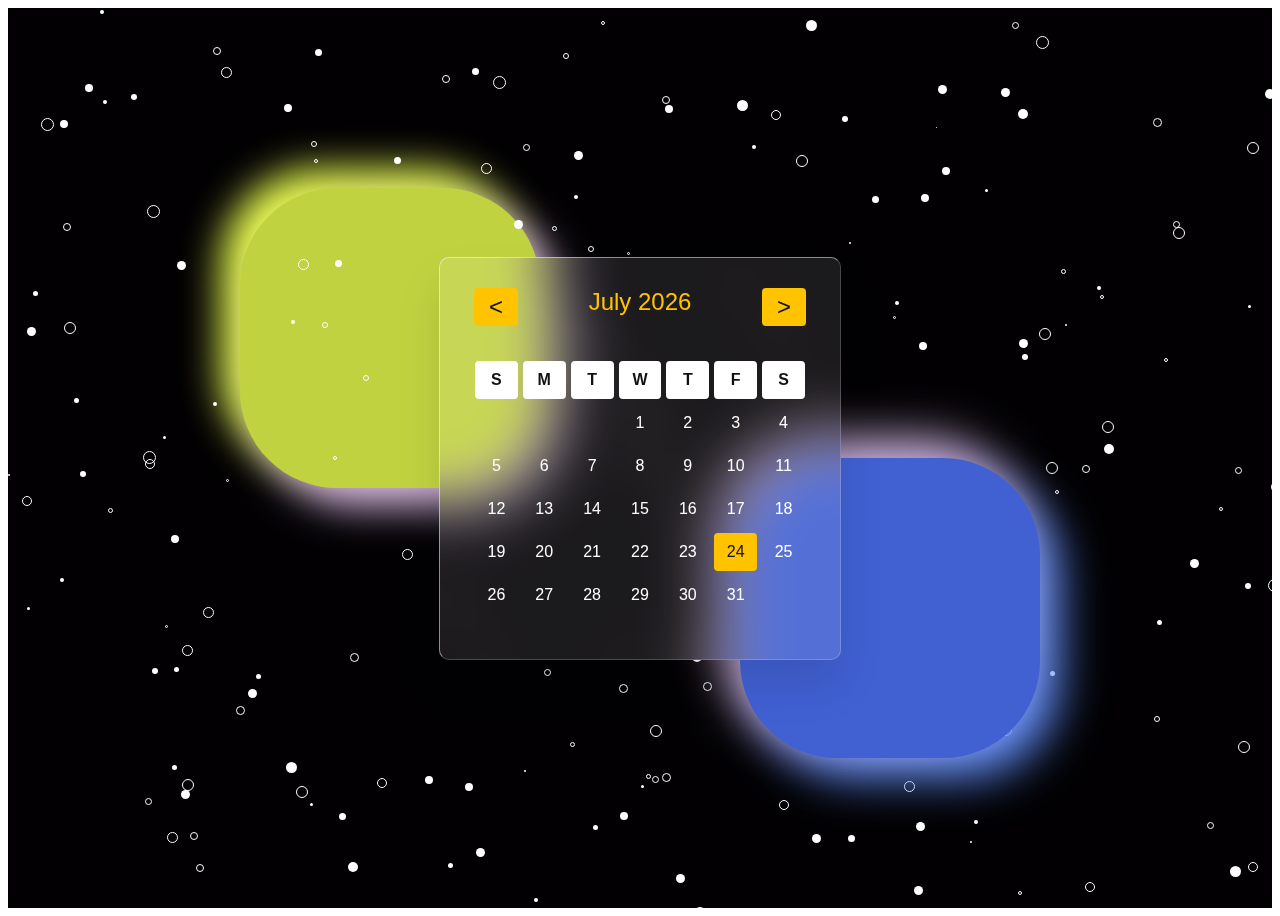
<file: index2.html>
<!DOCTYPE html>
<html lang="en">
<head>
    <meta charset="UTF-8">
    <title>Designed By
| Rahul |</title>
    <link rel="stylesheet" href="dycalendar.css">
    <link rel="stylesheet" href="style2.css">
</head>
                                      
<body>
    <section>
        <div class="box">
            <div class="container">
                <div id="dycalendar"></div>
            </div>
        </div>
    </section>
    <script src="dycalendar.js"></script>
    <script>
      dycalendar.draw({
        target: '#dycalendar',
          type: 'month',
          dayformat: 'full',
          monthformat: 'full',
          highlighttargetdate: true,
          prevnextbutton: 'show'
          })
    </script> 
    <script>
     function bubbles(){
         var count = 200;
         var section = document.querySelector('section');
         var i =0;
         while (i < count){
            var bubble = document.createElement('i');
            var x = Math.floor(Math.random() * window.innerWidth);
            var y = Math.floor(Math.random() * window.innerHeight);
         
            var size = Math.random() * 10;
            bubble.style.left = x+'px';
            bubble.style.top = y+'px';
            bubble.style.width = 1+size+'px';
            bubble.style.height = 1+size+'px';
             
            bubble.style.animationDuration = 5+size+'s'; 
            bubble.style.animationDelay = +size+'s'; 
         
            section.appendChild(bubble);
            i++
     }
    }
    bubbles()
   </script>
    
    
</body>    
</html>
</file>
<file: dycalendar.css>
.dycalendar-container {
    display: inline-block;
    border : 1px solid #eee;
}

.dycalendar-container.round-edge {
    border-radius: 5%;
    -o-border-radius: 5%;
    -moz-border-radius: 5%;
    -webkit-border-radius: 5%;
}



/*================================== DAY CALENDAR ========================*/
/*
 * day calendar style
 *-------------------------------------------------*/
.dycalendar-day-container {
    padding : 10px;
    text-align : center;
    font-family : Arial;
}

.dycalendar-day-container div{
    padding : 0;
    margin-bottom : 10px;
}

.dycalendar-day-container .dycalendar-span-day {
    font-size : 110%;
}

.dycalendar-day-container .dycalendar-span-date {
    font-size : 250%;
}

.dycalendar-day-container .dycalendar-span-month-year {
    font-size : 90%
}

/*================================== DAY CALENDAR ENDS HERE ===============*/



/*================================== MONTH CALENDAR DEFAULT ========================*/

/*
 * month calendar style
 *-------------------------------------------------*/
.dycalendar-month-container {
    padding : 10px;
    text-align : center;
    font-family : Arial;
}

.dycalendar-month-container div{
    padding : 0;
    margin-bottom : 10px;
}

.dycalendar-month-container .dycalendar-header {
    position : relative;
}

.dycalendar-month-container .dycalendar-header .dycalendar-prev-next-btn {
    position : absolute;
    top : 0;
    cursor : pointer;
}

.dycalendar-month-container .dycalendar-header .dycalendar-prev-next-btn.prev-btn {
    left : 0;
}

.dycalendar-month-container .dycalendar-header .dycalendar-prev-next-btn.next-btn {
    right : 0;
}

.dycalendar-month-container .dycalendar-span-month-year {
    margin : 5px;
    cursor : pointer;
}

.dycalendar-month-container .dycalendar-body table tr td {
    padding : 5px;
}

.dycalendar-month-container .dycalendar-today-date,
.dycalendar-month-container .dycalendar-target-date {
    background-color: #111;
    color : #fff;
    border-radius: 2px;
}

/*================================== MONTH CALENDAR ENS HERE ===============*/



/*================================== DYCALENDAR SKIN =======================*/

/*
 * calendar skin  (default skin)
 *-------------------------------------------------*/
.dycalendar-container.gradient {
    background: #fff;
    background: linear-gradient(#fff, #d3d3d3);
    background: -o-linear-gradient(#fff, #d3d3d3);
    background: -moz-linear-gradient(#fff, #d3d3d3);
    background: -webkit-linear-gradient(#fff, #d3d3d3);
}

/*
 * calendar skin  (skin-black)
 *-------------------------------------------------*/
.dycalendar-container.skin-black {
    color : #fff;
    background-color: #111;
    border : 0;
}

.dycalendar-container.skin-black.gradient {
    background: #111;
    background: linear-gradient(#555, #111);
    background: -o-linear-gradient(#555, #111);
    background: -moz-linear-gradient(#555, #111);
    background: -webkit-linear-gradient(#555, #111);
}

.dycalendar-container.skin-black .dycalendar-today-date,
.dycalendar-container.skin-black .dycalendar-target-date {
    background-color: #fff;
    color : #111;
    border-radius: 2px;
}

/*
 * calendar skin  (skin-blue)
 *-------------------------------------------------*/
.dycalendar-container.skin-blue {
    color : #fff;
    background-color: #3c99d3;
    border : 0;
}

.dycalendar-container.skin-blue.gradient {
    background: #3c99d3;
    background: linear-gradient(#5ebbf5, #3c99d3);
    background: -o-linear-gradient(#5ebbf5, #3c99d3);
    background: -moz-linear-gradient(#5ebbf5, #3c99d3);
    background: -webkit-linear-gradient(#5ebbf5, #3c99d3);
}

.dycalendar-container.skin-blue .dycalendar-today-date,
.dycalendar-container.skin-blue .dycalendar-target-date {
    background-color: #fff;
    color : #3c99d3;
    border-radius: 2px;
}

/*
 * calendar skin  (skin-green)
 *-------------------------------------------------*/
.dycalendar-container.skin-green {
    color : #fff;
    background-color: #2bb063;
    border : 0;
}

.dycalendar-container.skin-green.gradient {
    background: #2bb063;
    background: linear-gradient(#3dd175, #2bb063);
    background: -o-linear-gradient(#3dd175, #2bb063);
    background: -moz-linear-gradient(#3dd175, #2bb063);
    background: -webkit-linear-gradient(#3dd175, #2bb063);
}

.dycalendar-container.skin-green .dycalendar-today-date,
.dycalendar-container.skin-green .dycalendar-target-date {
    background-color: #fff;
    color : #2bb063;
    border-radius: 2px;
}

/*
 * calendar skin  (skin-purple)
 *-------------------------------------------------*/
.dycalendar-container.skin-purple {
    color : #fff;
    background-color: #975ea4;
    border : 0;
}

.dycalendar-container.skin-purple.gradient {
    background: #975ea4;
    background: linear-gradient(#ca82d7, #975ea4);
    background: -o-linear-gradient(#ca82d7, #975ea4);
    background: -moz-linear-gradient(#ca82d7, #975ea4);
    background: -webkit-linear-gradient(#ca82d7, #975ea4);
}

.dycalendar-container.skin-purple .dycalendar-today-date,
.dycalendar-container.skin-purple .dycalendar-target-date {
    background-color: #fff;
    color : #975ea4;
    border-radius: 2px;
}

/*
 * calendar skin  (skin-red)
 *-------------------------------------------------*/
.dycalendar-container.skin-red {
    color : #fff;
    background-color: #e94d40;
    border : 0;
}

.dycalendar-container.skin-red.gradient {
    background: #e94d40;
    background: linear-gradient(#fb6f62, #e94d40);
    background: -o-linear-gradient(#fb6f62, #e94d40);
    background: -moz-linear-gradient(#fb6f62, #e94d40);
    background: -webkit-linear-gradient(#fb6f62, #e94d40);
}

.dycalendar-container.skin-red .dycalendar-today-date,
.dycalendar-container.skin-red .dycalendar-target-date {
    background-color: #fff;
    color : #e94d40;
    border-radius: 2px;
}

/*
 * calendar skin  (skin-spacegray)
 *-------------------------------------------------*/
.dycalendar-container.skin-spacegray {
    color : #fff;
    background-color: #343d46;
    border : 0;
}

.dycalendar-container.skin-spacegray.gradient {
    background: #343d46;
    background: linear-gradient(#454e57, #343d46);
    background: -o-linear-gradient(#454e57, #343d46);
    background: -moz-linear-gradient(#454e57, #343d46);
    background: -webkit-linear-gradient(#454e57, #343d46);
}

.dycalendar-container.skin-spacegray .dycalendar-today-date,
.dycalendar-container.skin-spacegray .dycalendar-target-date {
    background-color: #fff;
    color : #343d46;
    border-radius: 2px;
}

/*================================== DYCALENDAR SKIN ENDS HERE =============*/


/*================================== DYCALENDAR SHADOW =====================*/
/*
 * calendar shadow  (shadow-default)
 *-------------------------------------------------*/
 .dycalendar-container.shadow-default {
     -o-box-shadow: 0 4px 4px 0 rgba(50, 50, 50, 0.4);
     -moz-box-shadow: 0 4px 4px 0 rgba(50, 50, 50, 0.4);
     -webkit-box-shadow: 0 4px 4px 0 rgba(50, 50, 50, 0.4);
     box-shadow: 0 4px 4px 0 rgba(50, 50, 50, 0.4);
 }

 /*
  * calendar shadow  (shadow-black)
  *-------------------------------------------------*/
.dycalendar-container.shadow-black {
    -o-box-shadow: 0 4px 4px 0 rgba(0, 0, 0, 0.4);
    -moz-box-shadow: 0 4px 4px 0 rgba(0, 0, 0, 0.4);
    -webkit-box-shadow: 0 4px 4px 0 rgba(0, 0, 0, 0.4);
    box-shadow: 0 4px 4px 0 rgba(0, 0, 0, 0.4);
}

/*
 * calendar shadow  (shadow-blue)
 *-------------------------------------------------*/
.dycalendar-container.shadow-blue {
   -o-box-shadow: 0 4px 4px 0 rgba(60, 153, 211, 0.4);
   -moz-box-shadow: 0 4px 4px 0 rgba(60, 153, 211, 0.4);
   -webkit-box-shadow: 0 4px 4px 0 rgba(60, 153, 211, 0.4);
   box-shadow: 0 4px 4px 0 rgba(60, 153, 211, 0.4);
}

/*
 * calendar shadow  (shadow-green)
 *-------------------------------------------------*/
.dycalendar-container.shadow-green {
   -o-box-shadow: 0 4px 4px 0 rgba(43, 176, 99, 0.4);
   -moz-box-shadow: 0 4px 4px 0 rgba(43, 176, 99, 0.4);
   -webkit-box-shadow: 0 4px 4px 0 rgba(43, 176, 99, 0.4);
   box-shadow: 0 4px 4px 0 rgba(43, 176, 99, 0.4);
}

/*
 * calendar shadow  (shadow-purple)
 *-------------------------------------------------*/
.dycalendar-container.shadow-purple {
   -o-box-shadow: 0 4px 4px 0 rgba(151, 94, 164, 0.4);
   -moz-box-shadow: 0 4px 4px 0 rgba(151, 94, 164, 0.4);
   -webkit-box-shadow: 0 4px 4px 0 rgba(151, 94, 164, 0.4);
   box-shadow: 0 4px 4px 0 rgba(151, 94, 164, 0.4);
}

/*
 * calendar shadow  (shadow-red)
 *-------------------------------------------------*/
.dycalendar-container.shadow-red {
   -o-box-shadow: 0 4px 4px 0 rgba(233, 77, 64, 0.4);
   -moz-box-shadow: 0 4px 4px 0 rgba(233, 77, 64, 0.4);
   -webkit-box-shadow: 0 4px 4px 0 rgba(233, 77, 64, 0.4);
   box-shadow: 0 4px 4px 0 rgba(233, 77, 64, 0.4);
}

/*
 * calendar shadow  (shadow-spacegray)
 *-------------------------------------------------*/
.dycalendar-container.shadow-spacegray {
   -o-box-shadow: 0 4px 4px 0 rgba(52, 61, 70, 1);
   -moz-box-shadow: 0 4px 4px 0 rgba(52, 61, 70, 1);
   -webkit-box-shadow: 0 4px 4px 0 rgba(52, 61, 70, 1);
   box-shadow: 0 4px 4px 0 rgba(52, 61, 70, 1);
}

/*================================== DYCALENDAR SHADOW ENDS HERE ===========*/
</file>
<file: style2.css>
@import url('https://fonts.googleapis.com/css?family=poppins:200,300,400,500,600,700,800,900&display=swap');
{
    margin: 0;
    padding: 0;
    box-sizing: border-box;
    font-family: 'Poppins', sans-serif;
}
section 
{
    position: relative;
    display: flex;
    justify-content: center;
    align-items: center;
    min-height: 100vh;
    background: #020003;
    overflow: hidden;
}

section::before
{
    content: '';
    position: absolute;
    width: 300px;
    height: 300px;
    border-radius: 97px;
    background: #c1d241;
    box-shadow:  19px 19px 38px #D2B4DE,
             -19px -19px 38px #ebff4f;
    transform: translate(-250px,-120px);
}

section::after
{
    content: '';
    position: absolute;
    width: 300px;
    height: 300px;
    border-radius: 97px;
    background: #4160d2;
    box-shadow:  -19px -19px 47px #D2B4DE,
             19px 19px 47px #6392ff;
    transform: translate(250px,150px);
    
}

section i
{
    position: absolute;
    background: #fff;
    border-radius: 100%;
    animation: animate linear infinite;
}
section i:nth-child(even)
{
    background: transparent;
    border: 1px solid #fff;
}
@keyframes animate
{
    0%
    {
        transform: translateY(0);
        opacity: 0;
    }
    10%
    {
        transform: translateY(0);
        opacity: 2;
    }
    90%
    {
        transform: translateY(0);
        opacity: 2;
    }
    100%
    {
        transform: translateY(-2000%);
        opacity: 0;
    }
}

.box
{
    position: relative;
    z-index: 1000;
}

.container
{
    position: relative;
    width: 400px;
    min-height: 400px;
    background: rgb(255, 255, 255, 0.1);
    box-shadow: 0 25px 45px rgb(0,0,0,0.1);
    border: 1px solid rgb(255, 255, 255,0.5);
    border-right: 1px solid rgb(255, 255, 255, 0.2);
    border-bottom: 1px solid rgb(255, 255, 255, 0.2);
    backdrop-filter: blur(25px);    
    border-radius: 10px;
    display: flex;
    justify-content: center;
    align-items: center;
    
}

#dycalendar
{
  width: 100%;
  padding: 20px;    
}
#dycalendar table
{
    width: 100%;
    margin-top: 40px;
    border-spacing: 5px;
}
#dycalendar table tr:nth-child(1) td
{
    background: #fff;
    color: #111;
    border-radius: 4px;
    font-weight: 600;
}
#dycalendar table td
{
    color: #fff;
    padding: 10px;
    cursor: pointer;
    border-radius: 4px;
}
#dycalendar table td:hover
{
    background: #ffc300;
    color: #111 !important;
}
.dycalendar-month-container .dycalendar-today-date, .dycalendar-month-container .dycalendar-target-date
{
    background: #ffc300;
    color: #111 !important;
}
.dycalendar-month-container .dycalendar-header .dycalendar-prev-next-btn.prev-btn 
{
    background: #ffc300;
    color: #111;
    width: 44px;
    height: 38px;
    left: 4px;
    border-radius: 4px;
    display: flex;
    justify-content: center;
    align-items: center;
    font-size: 24px;
}

.dycalendar-month-container .dycalendar-header .dycalendar-prev-next-btn.next-btn 
{
   background: #ffc300;
    color: #111;
    width: 44px;
    height: 38px;
    right: 4px;
    border-radius: 4px;
    display: flex;
    justify-content: center;
    align-items: center;
    font-size: 24px; 
}

.dycalendar-month-container .dycalendar-span-month-year
{
    color: #ffc300;
    font-size: 1.5em;
    font-weight: 500;
}
</file>
